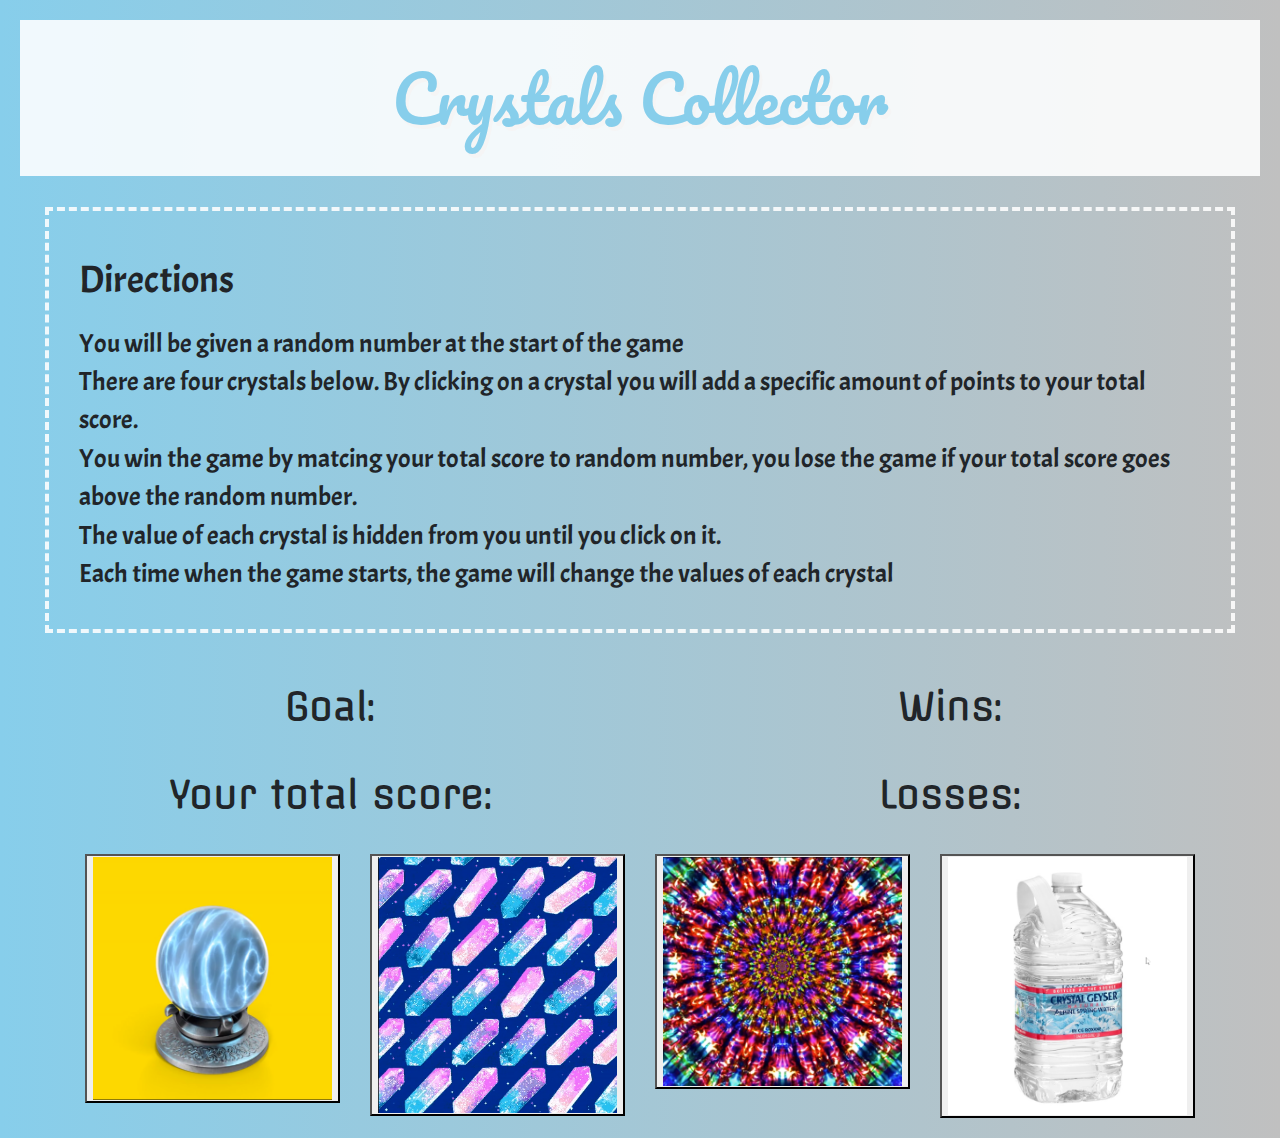
<file: index.html>
<!doctype html>
<html lang="en">

<head>
  <!-- Required meta tags -->
  <meta charset="utf-8">
  <meta name="viewport" content="width=device-width, initial-scale=1, shrink-to-fit=no">

  <link rel="stylesheet" href="assets/css/reset.css">
  <link rel="stylesheet" href="assets/css/style.css">
  <!-- Bootstrap CSS -->

  <link rel="stylesheet" href="https://stackpath.bootstrapcdn.com/bootstrap/4.4.1/css/bootstrap.min.css"
    integrity="sha384-Vkoo8x4CGsO3+Hhxv8T/Q5PaXtkKtu6ug5TOeNV6gBiFeWPGFN9MuhOf23Q9Ifjh" crossorigin="anonymous">

    <!-- google fonts -->
    <link href="https://fonts.googleapis.com/css?family=Acme|Bowlby+One+SC|Fredoka+One|Indie+Flower|Pacifico|Permanent+Marker|Righteous|Source+Code+Pro&display=swap" rel="stylesheet">
    <link href="https://fonts.googleapis.com/css?family=Offside|Teko&display=swap" rel="stylesheet">

  <!-- Optional JavaScript -->
  <!-- jQuery first, then Popper.js, then Bootstrap JS -->
  <script src="https://code.jquery.com/jquery-3.4.1.slim.min.js"
    integrity="sha384-J6qa4849blE2+poT4WnyKhv5vZF5SrPo0iEjwBvKU7imGFAV0wwj1yYfoRSJoZ+n"
    crossorigin="anonymous"></script>
  <script src="https://cdn.jsdelivr.net/npm/popper.js@1.16.0/dist/umd/popper.min.js"
    integrity="sha384-Q6E9RHvbIyZFJoft+2mJbHaEWldlvI9IOYy5n3zV9zzTtmI3UksdQRVvoxMfooAo"
    crossorigin="anonymous"></script>
  <script src="https://stackpath.bootstrapcdn.com/bootstrap/4.4.1/js/bootstrap.min.js"
    integrity="sha384-wfSDF2E50Y2D1uUdj0O3uMBJnjuUD4Ih7YwaYd1iqfktj0Uod8GCExl3Og8ifwB6"
    crossorigin="anonymous"></script>

  <!-- my javascript -->
  <!-- <script type="text/JavaScript" src="assets/javascript/game.js"></script> -->

  <title>Crystal game</title>

</head>


<body>
  <div class="content">

    <header>
      <p id="pageTitle">Crystals Collector</p>
    </header>

    <div class="container-fluid">

      <div class="row">
        <div class="col">
          <section>
            <p id="directions">Directions</p>
            <ul>
              <li>You will be given a random number at the start of the game</li>
              <li>There are four crystals below. By clicking on a crystal you will add
                a specific amount of points to your total score.
              </li>
              <li>You win the game by matcing your total score to random number,
                you lose the game if your total score goes above the random number.
              </li>
              <li>The value of each crystal is hidden from you until you click on it.</li>
              <li>Each time when the game starts, the game will change the values of each crystal</li>
            </ul>
          </section>
        </div>
      </div>
      <div class="row">
        <div class="col-6">
          <div id="displayGoal">
            Goal: <span id="goal-Number"></span>
          </div>
        </div>
        <div class="col-6">
          <div id="displayWins">
            Wins: <span id="wins"></span>
          </div>
        </div>
      </div>
      <div class="row">
        <div class="col-6">
          <div id="displayTotalScoreForTheRound">
            Your total score: <span id="totalScore"></span>
          </div>
        </div>
        <div class="col-6">
          <div id="displayLosses">
            Losses: <span id="losses"></span>
          </div>
        </div>
      </div>
    </div>
    <div class="container button">
      <div class="row">

        <div class=" col-3">
          <button type="button" id="crystal1" onclick="crystalOneWasClicked()">
            <img src="assets/images/crystal1.png" alt="crystal1">
          </button>
        </div>

        <div class=" col-3">
          <button type="button" id="crystal2" onclick="crystalTwoWasClicked()">
            <img src="assets/images/crystal2.png" alt="crystal2">
          </button>
        </div>

        <div class=" col-3">
          <button type="button" id="crystal3" onclick="crystalThreeWasClicked()">
            <img src="assets/images/crystal3.png" alt="crystal3">
          </button>
        </div>

        <div class=" col-3">
          <button type="button" id="crystal4" onclick="crystalFourWasClicked()">
            <img src="assets/images/crystal4.png" alt="crystal4">
          </button>
        </div>

      </div>





    </div>
  </div>
  </div>
  <script type="text/JavaScript" src="assets/javascript/game.js"></script>
</body>

</html>
</file>
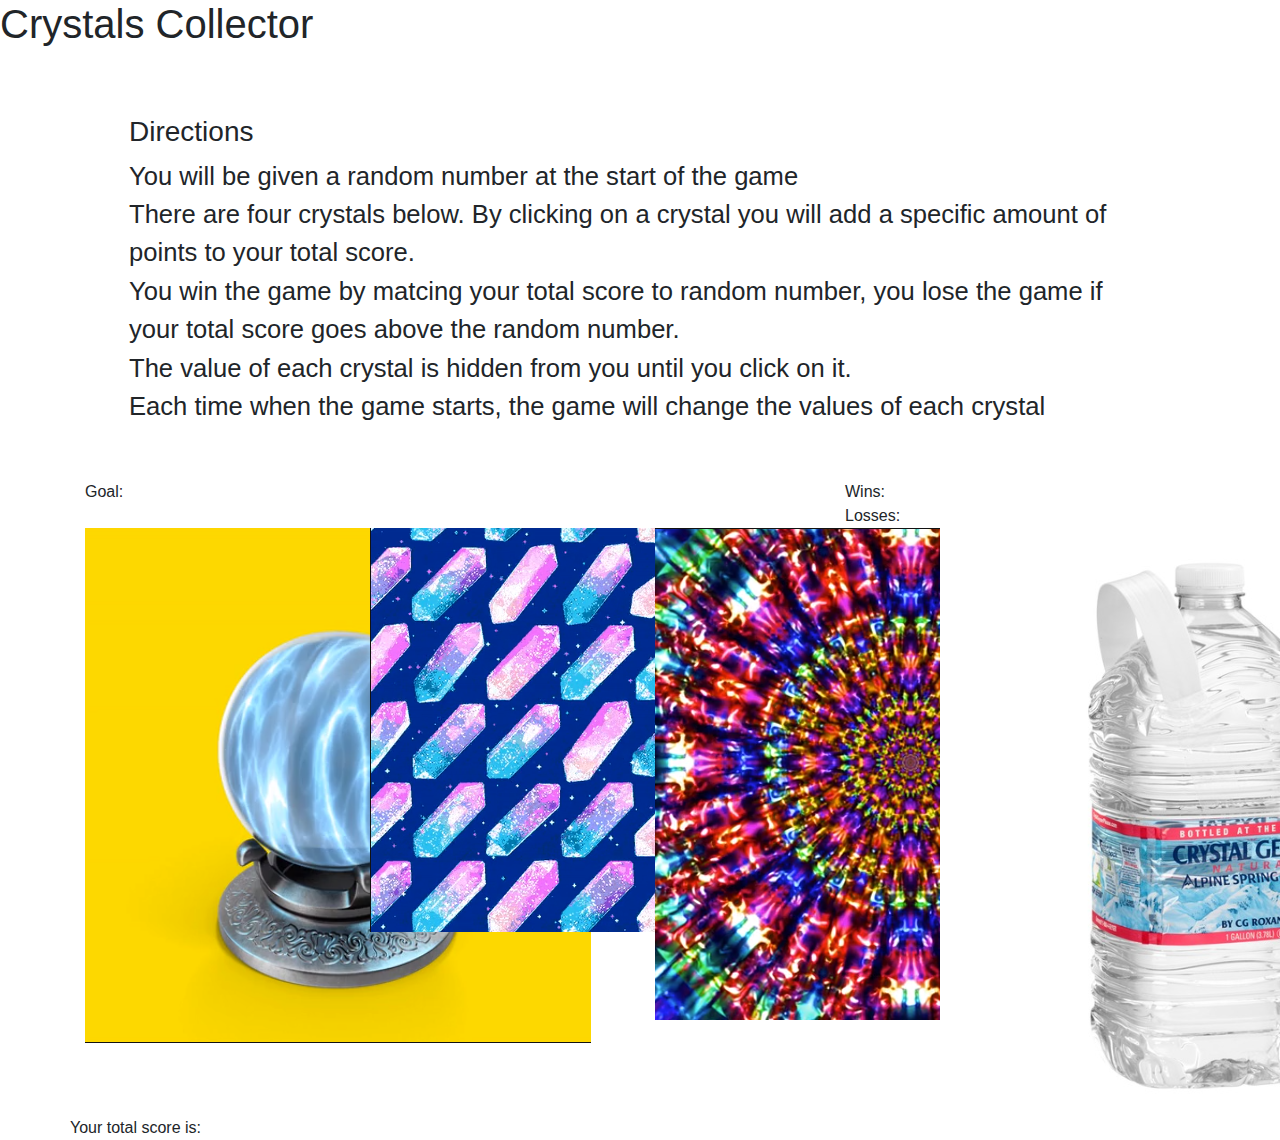
<file: assets/index.html>
<!doctype html>
<html lang="en">

<head>
  <!-- Required meta tags -->
  <meta charset="utf-8">
  <meta name="viewport" content="width=device-width, initial-scale=1, shrink-to-fit=no">

  <link rel="stylesheet" href="css/reset.css">
  <link rel="stylesheet" href="css/style.css">
  <!-- Bootstrap CSS -->

  <link rel="stylesheet" href="https://stackpath.bootstrapcdn.com/bootstrap/4.4.1/css/bootstrap.min.css"
    integrity="sha384-Vkoo8x4CGsO3+Hhxv8T/Q5PaXtkKtu6ug5TOeNV6gBiFeWPGFN9MuhOf23Q9Ifjh" crossorigin="anonymous">

  <!-- my javascript -->
  <script type="text/JavaScript" src="javascript/game.js"></script>

  <!-- Optional JavaScript -->
  <!-- jQuery first, then Popper.js, then Bootstrap JS -->
  <script src="https://code.jquery.com/jquery-3.4.1.slim.min.js"
    integrity="sha384-J6qa4849blE2+poT4WnyKhv5vZF5SrPo0iEjwBvKU7imGFAV0wwj1yYfoRSJoZ+n"
    crossorigin="anonymous"></script>
  <script src="https://cdn.jsdelivr.net/npm/popper.js@1.16.0/dist/umd/popper.min.js"
    integrity="sha384-Q6E9RHvbIyZFJoft+2mJbHaEWldlvI9IOYy5n3zV9zzTtmI3UksdQRVvoxMfooAo"
    crossorigin="anonymous"></script>
  <script src="https://stackpath.bootstrapcdn.com/bootstrap/4.4.1/js/bootstrap.min.js"
    integrity="sha384-wfSDF2E50Y2D1uUdj0O3uMBJnjuUD4Ih7YwaYd1iqfktj0Uod8GCExl3Og8ifwB6"
    crossorigin="anonymous"></script>
  <title>Crystal game</title>
</head>


<body>


  <header>
    <h1>Crystals Collector</h1>
  </header>

<div class = "container-fluid">
  <div class="container">
    <div class="row">
      <div class="col">
        <section>
          <h3>Directions</h3>
          <ul>
            <li>You will be given a random number at the start of the game</li>
            <li>There are four crystals below. By clicking on a crystal you will add
              a specific amount of points to your total score.
            </li>
            <li>You win the game by matcing your total score to random number,
              you lose the game if your total score goes above the random number.
            </li>
            <li>The value of each crystal is hidden from you until you click on it.</li>
            <li>Each time when the game starts, the game will change the values of each crystal</li>
          </ul>
        </section>
      </div>
    </div>
    <div class="row">
      <div class="col-8">
        <div>
          Goal: <span id="goalNumber"></span>
        </div>
      </div>
      <div class="col-4">
        <div>Wins: <span id="wins"></span></div>
        <div>Losses: <span id="losses"></span></div>
      </div>
    </div>
  </div>
  <div class="container">
    <div class="row">
      <div class=" col-3">
        <img src="images/crystal1.png" alt="crystal1" id="crystal1">
      </div>
      <div class=" col-3">
        <img src="images/crystal2.png" alt="crystal2" id="crystal2">
      </div>
      <div class=" col-3">
        <img src="images/crystal3.png" alt="crystal3" id="crystal3">
      </div>
      <div class=" col-3">
        <img src="images/crystal4.png" alt="crystal4" id="crystal4">
      </div>
    </div>


  </div>

  <div class="container">
    <div class="row">
      <div class="column"> <span id="userScore"></span>
        Your total score is:
      </div>
    </div>

   
  </div>
</div>
</body>

</html>
</file>
<file: assets/css/style.css>
* {
    box-sizing: border-box;
}

.content {
    min-width: 640px;
    margin: 0 auto;
    padding: 20px;
    background-color: skyblue;
    background-image: linear-gradient(to right, skyblue, silver);
}

.button {
    position: relative;
    width: 50%;
}

.button img {
    width: 100%;
    height: auto;
}

#pageTitle {
    font-size: 5vw;
    text-align: center;
    padding: 30px 0;
    font-family: 'Pacifico', cursive;
    background-color: rgba(255, 255, 255, 0.877);
    color: skyblue;
    text-shadow: 3px 4px whitesmoke;
}

section {
    border: 4px dashed rgba(255, 255, 255, 0.877);
    padding: 40px 30px 20px;
    margin: 15px 10px;
    /* background-color: skyblue; */
    /* background-image: linear-gradient(to right, silver, skyblue); */
}


#directions {
    font-size: 3vw;
    font-family: 'Acme', sans-serif;
}

li {
    font-size: 2vw;
    font-family: 'Acme', sans-serif;
}




#displayGoal,
#displayTotalScoreForTheRound,
#displayWins,
#displayLosses {
    font-size: 3vw;
    font-family: 'Offside', cursive;
    text-align: center;
    font-weight: bolder; 
}

#displayGoal {
    padding: 30px 0;
    position: relative;
    animation-name: shifty;
    animation-duration: 1.5s;
    animation-iteration-count: infinite;
    animation-timing-function: linear;
    animation-direction: alternate;
}

#displayTotalScoreForTheRound {
    padding-bottom: 30px;
}

#displayWins {
    padding: 30px 0;
}

#displayLosses {
    padding-bottom: 30px;
}

  

@keyframes shifty {
    0% {left:-50px;}
    25% {left:-25px;}
    50% {left:0px;}
    75% {left:25px;}
    100% {left:50px;}
}
</file>
